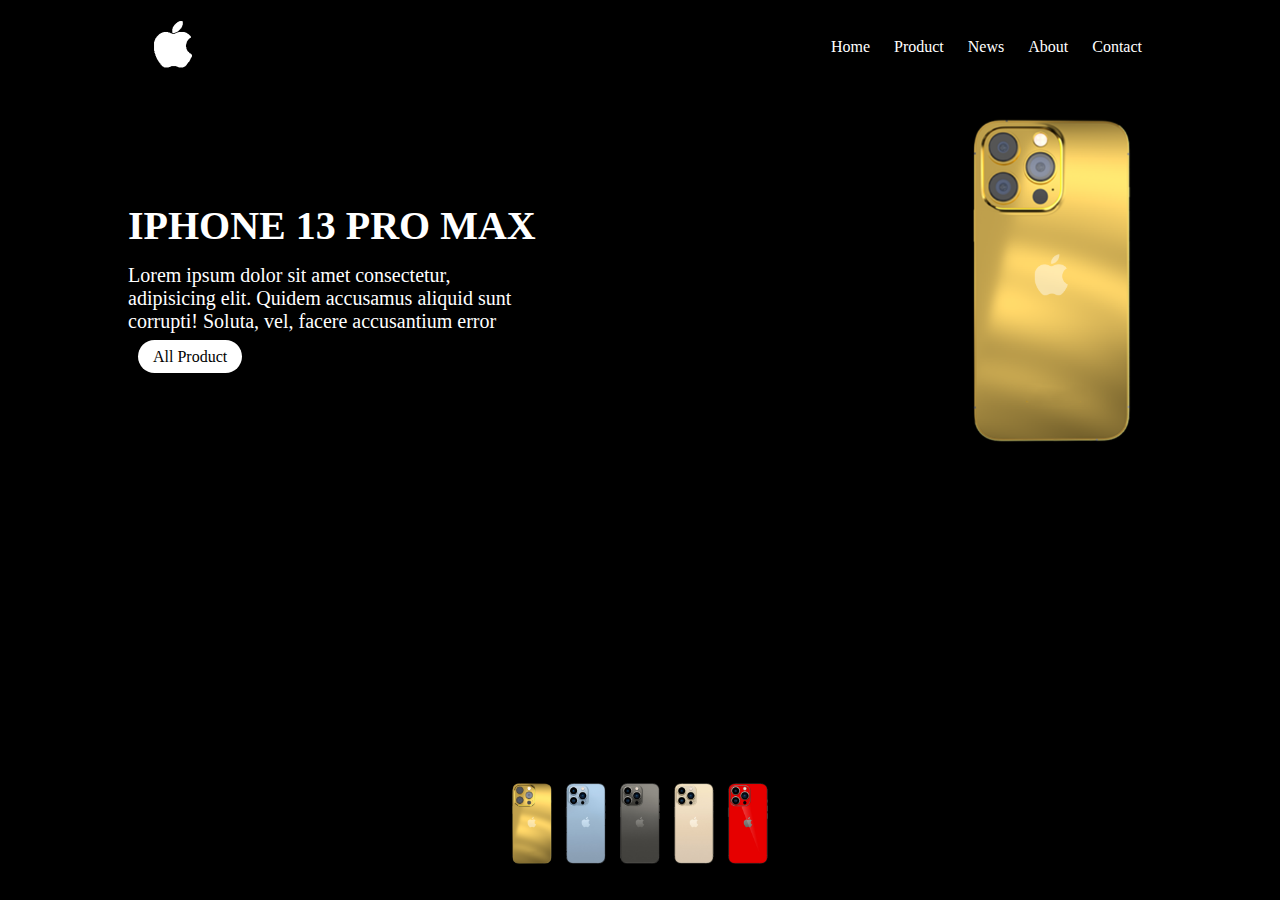
<file: index.html>
<!DOCTYPE html>
<html lang="en">
<head>
    <meta charset="UTF-8">
    <meta name="viewport" content="width=device-width, initial-scale=1.0">
    <title>Iphone</title>
    <link rel="stylesheet" href="./master.css">
</head>
<body>

    <div class="container">
        <header>
            <a href="#"><img src="./images/logo.png" class="logo"></a>
                <div class="nav">
                    <a href="#">Home</a>
                    <a href="#">Product</a>
                    <a href="#">News</a>
                    <a href="#">About</a>
                    <a href="#">Contact</a>
                </div>
        </header>

        <div class="content">
            <div class="text">
                <h2>iphone 13 pro max</h2>
                <p>Lorem ipsum dolor sit amet consectetur, adipisicing elit.
                    Quidem accusamus aliquid sunt corrupti! Soluta,
                    vel, facere accusantium error
                </p>
                <a href="#">All Product</a>
            </div>
            <div class="image">
                <img class="img" src="./images/0.png">
            </div>
        </div>

        <div class="icons">
            <img onclick="phone(this.src); colors('#000')" src="./images/0.png">
            <img onclick="phone(this.src); colors('#247ec8')" src="./images/1.png">
            <img onclick="phone(this.src); colors('#1e1e1e')" src="./images/2.png">
            <img onclick="phone(this.src); colors('#c79b53')" src="./images/3.png">
            <img onclick="phone(this.src); colors('#c82525')" src="./images/4.png">
        </div>
    </div>

    <script src="./main.js"></script>
</body>
</html>
</file>
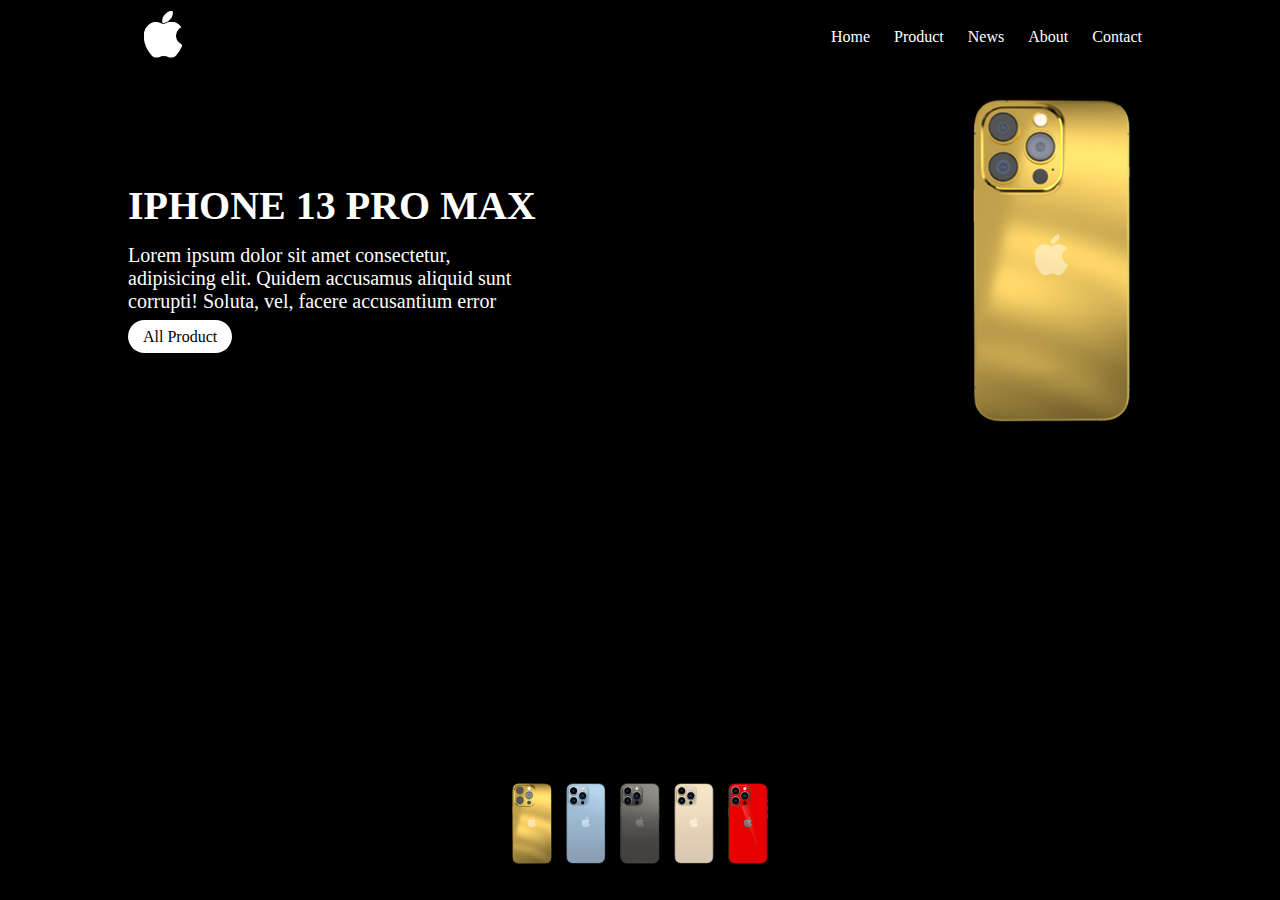
<file: iphone.html>
<!DOCTYPE html>
<html lang="en">
<head>
    <meta charset="UTF-8">
    <meta name="viewport" content="width=device-width, initial-scale=1.0">
    <title>Iphone</title>
    <link rel="stylesheet" href="iphone.css">
</head>
<body>

    <div class="container">
        <header>
            <a href="#"><img src="./images/logo.png" class="logo"></a>
            <ul>
                <li><a href="#">Home</a> </li>
                <li><a href="#">Product</a> </li>
                <li><a href="#">News</a> </li>
                <li><a href="#">About</a> </li>
                <li><a href="#">Contact</a> </li>
            </ul>
        </header>

        <div class="content">
            <div class="text">
                <h2>iphone 13 pro max</h2>
                <p>Lorem ipsum dolor sit amet consectetur, adipisicing elit.
                    Quidem accusamus aliquid sunt corrupti! Soluta,
                    vel, facere accusantium error
                </p>
                <a href="#">All Product</a>
            </div>
            <div class="image">
                <img class="img" src="./images/0.png">
            </div>
        </div>

        <div class="icons">
            <img onclick="phone(this.src); colors('#000')" src="./images/0.png">
            <img onclick="phone(this.src); colors('#247ec8')" src="./images/1.png">
            <img onclick="phone(this.src); colors('#1e1e1e')" src="./images/2.png">
            <img onclick="phone(this.src); colors('#c79b53')" src="./images/3.png">
            <img onclick="phone(this.src); colors('#c82525')" src="./images/4.png">
        </div>

    </div>

    <script src="iphone.js"></script>
</body>
</html>
</file>
<file: master.css>
* {
    margin: 0;
}
.container {
    background-color: #000;
    /* width: 100%; */
    min-height: 100vh;
    position: relative;
}
header {
    display: flex;
    align-items: center;
    justify-content: space-between;
    margin: auto;
    width: 80%;
}
.logo {
    width: 50px;
    margin: 10px;
}
/* li {
    display: inline-block;
} */
a {
    margin: 10px;
    color: #fff;
    text-decoration: none;
}
.content {
    margin: auto;
    display: flex;
    align-items: center;
    justify-content: space-between;
    width: 80%;
}
.text{
    width: 40%;
}
h2 {
    color: #fff;
    text-transform: uppercase;
    font-size: 40px;
}
p {
    color: #fff;
    font-size: 20px;
    margin: 15px 0;
}
.text a {
    background-color: #fff;
    padding: 8px 15px;
    text-decoration: none;
    color: #000;
    border-radius: 20px;
}
/* image {
    width: 35%;
} */
.img {
    width: 200px;
}
.icons {
    position: absolute;
    left: 50%;
    bottom: 25px;
    transform: translateX(-50%);
}
.icons img {
    width: 50px;
    transition: 0.5s;
    cursor: pointer;
}
.icons img:hover {
    transform: scale(1.3);
}
</file>
<file: iphone.css>
* {
    margin: 0;
}
.container {
    background-color: #000;
    width: 100%;
    min-height: 100vh;
    position: relative;
}
header {
    display: flex;
    align-items: center;
    justify-content: space-between;
    margin: auto;
    width: 80%;
}
.logo {
    width: 50px;
    margin: 10px;
}
li {
    display: inline-block;
}
li a {
    margin: 10px;
    color: #fff;
    text-decoration: none;
}
.content {
    margin: auto;
    display: flex;
    align-items: center;
    justify-content: space-between;
    width: 80%;
}
.text{
    width: 40%;
}
h2 {
    color: #fff;
    text-transform: uppercase;
    font-size: 40px;
}
p {
    color: #fff;
    font-size: 20px;
    margin: 15px 0;
}
.text a {
    background-color: #fff;
    padding: 8px 15px;
    text-decoration: none;
    color: #000;
    border-radius: 20px;
}
image {
    width: 35%;
}
.img {
    width: 200px;
}
.icons {
    position: absolute;
    left: 50%;
    bottom: 25px;
    transform: translateX(-50%);
}
.icons img {
    width: 50px;
    transition: 0.5s;
    cursor: pointer;
}
.icons img:hover {
    transform: scale(1.3);
}
</file>
